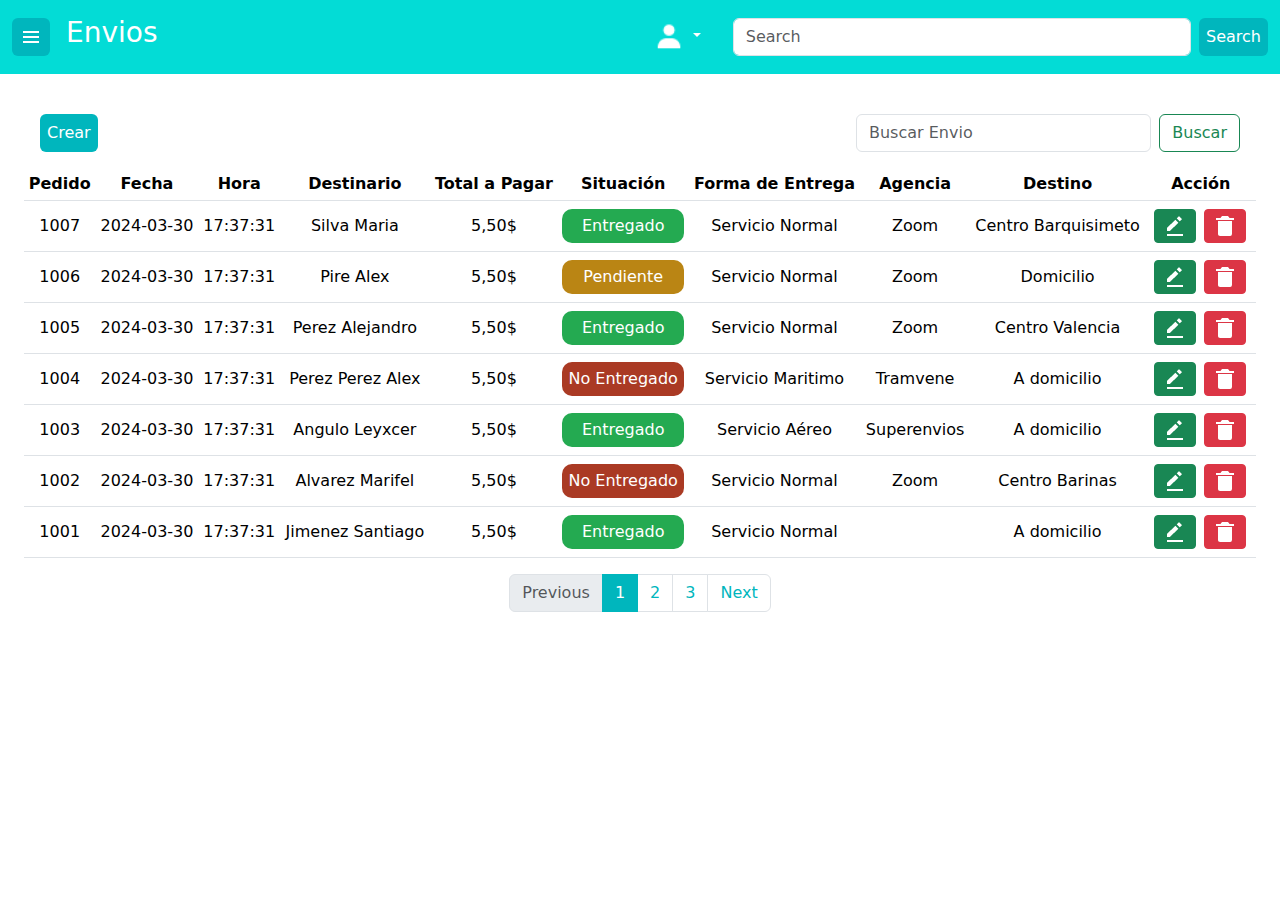
<file: Envios.html>
<!DOCTYPE html>
<html lang="en">

<head>
  <meta charset="UTF-8" />
  <meta http-equiv="X-UA-Compatible" content="IE=edge" />
  <meta name="viewport" content="width=device-width, initial-scale=1.0" />
  <link rel="stylesheet" href="bootstrap-5.3.3-dist/css/bootstrap.css" />
  <link rel="stylesheet" href="Assets/index.css">
  <link href='https://unpkg.com/boxicons@2.1.4/css/boxicons.min.css' rel='stylesheet'>
  <title>Document</title>
</head>

<body data-bs-spy="scroll">
  <div class="container-fluid">
    <div class="row">

      <div class="offcanvas offcanvas-start bg-rj-blue text-white" data-bs-scroll="true" tabindex="-1"
        id="offcanvasWithBothOptions" aria-labelledby="offcanvasWithBothOptionsLabel">
        <div class="offcanvas-header">
          <a href="#" class="nav-link d-flex align-items-center gap-2 active text-white fw-bolder">
            <img src="Assets/img/logo2.png" alt height="40" width="45" />
            <h5 class="offcanvas-title" id="offcanvasWithBothOptionsLabel">
              ROMEO Y JULIETA
            </h5>
          </a>
          <button type="button" class="btn-close" data-bs-dismiss="offcanvas" aria-label="Close"></button>
        </div>
        <div class="offcanvas-body">
          <ul class="nav flex-column">
            <li class="nav-item">
              <a class="nav-link p-2 d-flex align-items-center gap-2 active text-white fw-bolder rj-offcanva-link"
                href="index.html"><i><img src="Assets/icons/WHite icons/menu-regular-24.png" alt /></i>
                Dashboard</a>
            </li>
            <li class="nav-item">
              <a class="nav-link p-2 d-flex align-items-center gap-2 active text-white fw-bolder rj-offcanva-link"
                href="Inventario.html"><i><img src="Assets/icons/WHite icons/cart-alt-solid-24.png" alt /></i>
                Inventario</a>
            </li>
            <li class="nav-item">
              <a href="Usuarios.html"
                class="nav-link p-2 d-flex align-items-center gap-2 active text-white fw-bolder rj-offcanva-link"><i><img
                    src="Assets/icons/WHite icons/happy-regular-24.png" alt /></i>Usuarios</a>
            </li>
            <li class="nav-item">
              <a class="nav-link p-2 d-flex align-items-center gap-2 active text-white fw-bolder rj-offcanva-link"
                href="Proovedores.html"><i><img src="Assets/icons/WHite icons/dollar-circle-solid-24.png"
                    alt /></i>Provedores</a>
            </li>
            <li class="nav-item">
              <a class="nav-link p-2 d-flex align-items-center gap-2 active text-white fw-bolder rj-offcanva-link"
                href="Envios.html"><i><img src="Assets/icons/WHite icons/plane-solid-24.png" alt /></i>Envios</a>
            </li>
            <li class="nav-item">
              <a class="nav-link p-2 d-flex align-items-center gap-2 active text-white fw-bolder rj-offcanva-link"
                href="https://www.youtube.com/watch?v=dQw4w9WgXcQ">
                <i><img src="Assets/icons/WHite icons/laptop-regular-24.png" alt /></i>En proceso</a>
            </li>
          </ul>
        </div>
      </div>

      <main class="ms-sm-auto  p-0">
        <header class="navbar navbar-expand-lg p-0 bd-navbar bg-rj-blue sticky-top">
          <nav class="navbar container-xxl p-0 bd-gutter flex-wrap flex-lg-nowrap navbar-expand-lg">
            <div class="container-fluid">
              <button class="btn btn-rj-blue" type="button" data-bs-toggle="offcanvas"
                data-bs-target="#offcanvasWithBothOptions" aria-controls="offcanvasWithBothOptions">
                <img src="Assets/icons/WHite icons/menu-regular-24.png" alt />
              </button>

              <h3 class="p-3 text-white">Envios</h3>

              <div class="navbar-collapse flex justify-content-end row" id="navbarNav">
                <ul class="navbar-nav d-flex justify-content-end col-6">
                  <li class="nav-item dropdown">
                    <a class="nav-link dropdown-toggle text-white" href="#" role="button" data-bs-toggle="dropdown"
                      aria-expanded="false">
                      <i><img src="Assets/icons/WHite icons/user-solid-24.png" height="30" /></i>
                    </a>

                    </button>
                    <ul class="dropdown-menu">
                      <li><a class="dropdown-item" href="#">Perfil</a></li>
                      <li>
                        <a class="dropdown-item" href="#">Panel
                          administrativo</a>
                      </li>
                      <li>
                        <hr class="dropdown-divider" />
                      </li>
                      <li>
                        <a class="dropdown-item" href="#">Cerrar seccion</a>
                      </li>
                    </ul>
                  </li>
                </ul>
                <form class="d-flex col-6" role="search">
                  <input class="form-control me-2" type="search" placeholder="Search" aria-label="Search" />
                  <button class="btn-rj-blue" type="submit">
                    Search
                  </button>
                </form>
              </div>
            </div>
          </nav>
        </header>

        <div class="p-4">
          <nav class="navbar navbar-expand-lg d-flex justify-content-between p-3 row">
            <div class="col-4 col-md-4">
              <button type="button" class="btn btn-rj-blue" data-bs-toggle="modal" data-bs-target="#CrearModal">
                Crear
              </button>
            </div>

            <form class="d-flex col-8 col-md-4" role="search">
              <input class="form-control me-2" type="search" placeholder="Buscar Envio" aria-label="Search" />
              <button class="btn btn-outline-success" type="submit">
                Buscar
              </button>
            </form>
          </nav>

          <div class="table-responsive">
            <table class="table align-middle table-sm">
              <thead>
                <tr class="text-center">
                  <th scope="col">Pedido</th>
                  <th scope="col">Fecha</th>
                  <th scope="col">Hora</th>
                  <th scope="col">Destinario</th>
                  <th scope="col">Total a Pagar</th>
                  <th scope="col">Situación</th>
                  <th scope="col">Forma de Entrega</th>
                  <th scope="col">Agencia</th>
                  <th scope="col">Destino</th>
                  <th scope="col text-center">Acción</th>
                </tr>
              </thead>
              <tbody>

                <tr class="text-center">
                  <td>1007</td>
                  <td>2024-03-30

                  </td>
                  <td>17:37:31</td>
                  <td>Silva Maria</td>
                  <td>5,50$</td>
                  <td>
                    <div class="Entregado">Entregado</div>
                  </td>
                  <td class="text-center">Servicio Normal</td>
                  <td class="text-center">Zoom</td>
                  <td class="text-center">Centro Barquisimeto</td>
                  <td>
                    <div class="d-flex">
                      <button class="btn btn-success m-1 btn-sm" data-bs-toggle="modal" data-bs-target="#EditarModal">
                        <img src="Assets/icons/WHite icons/edit-alt-solid-24.png" alt="" />
                      </button>
                      <button class="btn btn-danger m-1 btn-sm" data-bs-toggle="modal" data-bs-target="#BorrarModal">
                        <img src="Assets/icons/WHite icons/trash-alt-solid-24.png" alt="" />
                      </button>
                    </div>
                  </td>
                </tr>
                <tr class="text-center">
                  <td>1006</td>
                  <td>2024-03-30

                  </td>
                  <td>17:37:31</td>
                  <td>Pire Alex</td>
                  <td>5,50$</td>
                  <td>
                    <div class="Entregado-pendiente">Pendiente</div>
                  </td>

                  <td class="text-center">Servicio Normal</td>
                  <td class="text-center">Zoom</td>
                  <td class="text-center">Domicilio</td>
                  <td>
                    <div class="d-flex">
                      <button class="btn btn-success m-1 btn-sm" data-bs-toggle="modal" data-bs-target="#EditarModal">
                        <img src="Assets/icons/WHite icons/edit-alt-solid-24.png" alt="" />
                      </button>
                      <button class="btn btn-danger m-1 btn-sm" data-bs-toggle="modal" data-bs-target="#BorrarModal">
                        <img src="Assets/icons/WHite icons/trash-alt-solid-24.png" alt="" />
                      </button>
                    </div>
                  </td>
                </tr>

                <tr class="text-center">
                  <td>1005</td>
                  <td>2024-03-30

                  </td>
                  <td>17:37:31</td>
                  <td>Perez Alejandro</td>
                  <td>5,50$</td>
                  <td>
                    <div class="Entregado">Entregado</div>
                  </td>

                  <td class="text-center">Servicio Normal</td>
                  <td class="text-center">Zoom</td>
                  <td class="text-center">Centro Valencia</td>
                  <td>
                    <div class="d-flex">
                      <button class="btn btn-success m-1 btn-sm" data-bs-toggle="modal" data-bs-target="#EditarModal">
                        <img src="Assets/icons/WHite icons/edit-alt-solid-24.png" alt="" />
                      </button>
                      <button class="btn btn-danger m-1 btn-sm" data-bs-toggle="modal" data-bs-target="#BorrarModal">
                        <img src="Assets/icons/WHite icons/trash-alt-solid-24.png" alt="" />
                      </button>
                    </div>
                  </td>
                </tr>
                <tr class="text-center">
                  <td>1004</td>
                  <td>2024-03-30

                  </td>
                  <td>17:37:31</td>
                  <td>Perez Perez Alex</td>
                  <td>5,50$</td>
                  <td>
                    <div class="no-Entregado">No Entregado</div>
                  </td>

                  <td class="text-center">Servicio Maritimo</td>
                  <td class="text-center">Tramvene</td>
                  <td class="text-center">A domicilio</td>
                  <td>
                    <div class="d-flex">
                      <button class="btn btn-success m-1 btn-sm" data-bs-toggle="modal" data-bs-target="#EditarModal">
                        <img src="Assets/icons/WHite icons/edit-alt-solid-24.png" alt="" />
                      </button>
                      <button class="btn btn-danger m-1 btn-sm" data-bs-toggle="modal" data-bs-target="#BorrarModal">
                        <img src="Assets/icons/WHite icons/trash-alt-solid-24.png" alt="" />
                      </button>
                    </div>
                  </td>
                </tr>
                <tr class="text-center">
                  <td>1003</td>
                  <td>2024-03-30

                  </td>
                  <td>17:37:31</td>
                  <td>Angulo Leyxcer</td>
                  <td>5,50$</td>
                  <td>
                    <div class="Entregado">Entregado</div>
                  </td>

                  <td class="text-center">Servicio Aéreo</td>
                  <td class="text-center">Superenvios</td>
                  <td class="text-center">A domicilio</td>
                  <td>
                    <div class="d-flex">
                      <button class="btn btn-success m-1 btn-sm" data-bs-toggle="modal" data-bs-target="#EditarModal">
                        <img src="Assets/icons/WHite icons/edit-alt-solid-24.png" alt="" />
                      </button>
                      <button class="btn btn-danger m-1 btn-sm" data-bs-toggle="modal" data-bs-target="#BorrarModal">
                        <img src="Assets/icons/WHite icons/trash-alt-solid-24.png" alt="" />
                      </button>
                    </div>
                  </td>
                </tr>
                <tr class="text-center">
                  <td>1002</td>
                  <td>2024-03-30

                  </td>
                  <td>17:37:31</td>
                  <td>Alvarez Marifel</td>
                  <td>5,50$</td>
                  <td>
                    <div class="no-Entregado">No Entregado</div>
                  </td>

                  <td class="text-center">Servicio Normal</td>
                  <td class="text-center">Zoom</td>
                  <td class="text-center">Centro Barinas</td>
                  <td>
                    <div class="d-flex">
                      <button class="btn btn-success m-1 btn-sm" data-bs-toggle="modal" data-bs-target="#EditarModal">
                        <img src="Assets/icons/WHite icons/edit-alt-solid-24.png" alt="" />
                      </button>
                      <button class="btn btn-danger m-1 btn-sm" data-bs-toggle="modal" data-bs-target="#BorrarModal">
                        <img src="Assets/icons/WHite icons/trash-alt-solid-24.png" alt="" />
                      </button>
                    </div>
                  </td>
                </tr>
                <tr class="text-center">
                  <td>1001</td>
                  <td>2024-03-30

                  </td>
                  <td>17:37:31</td>
                  <td>Jimenez Santiago</td>
                  <td>5,50$</td>
                  <td>
                    <div class="Entregado">Entregado</div>
                  </td>

                  <td class="text-center">Servicio Normal</td>
                  <td class="text-center"></td>
                  <td class="text-center">A domicilio</td>
                  <td>
                    <div class="d-flex">
                      <button class="btn btn-success m-1 btn-sm" data-bs-toggle="modal" data-bs-target="#EditarModal">
                        <img src="Assets/icons/WHite icons/edit-alt-solid-24.png" alt="" />
                      </button>
                      <button class="btn btn-danger m-1 btn-sm" data-bs-toggle="modal" data-bs-target="#BorrarModal">
                        <img src="Assets/icons/WHite icons/trash-alt-solid-24.png" alt="" />
                      </button>
                    </div>
                  </td>
                </tr>
              </tbody>
            </table>

            <!-- Modal Para Crear -->
            <div class="modal fade" id="CrearModal" data-bs-backdrop="static" data-bs-keyboard="false" tabindex="-1"
              aria-labelledby="staticBackdropLabel" aria-hidden="true">
              <div class="modal-dialog modal-dialog-centered">
                <div class="modal-content">
                  <div class="modal-header">
                    <h1 class="modal-title fs-5" id="staticBackdropLabel">
                      Crear Envio
                    </h1>
                  </div>
                  <div class="modal-body">
                    <form class="needs-validation" novalidate>
                      <div class="d-flex">
                        <div class="container d-flex flex-column">



                          <label for="">Destinatario</label>
                          <div class="input-group flex-nowrap m-2">
                            <input type="text" class="form-control" placeholder="Nombre del destinatario"
                              aria-label="Username" aria-describedby="addon-wrapping" />
                          </div>
                          <label for="">Total a Pagar</label>
                          <div class="input-group flex-nowrap m-2">
                            <input type="number" class="form-control" placeholder="$$$" aria-label="Username"
                              aria-describedby="addon-wrapping" min="0" />
                          </div>
                          <label for="">Destino</label>
                          <div class="input-group flex-nowrap m-2">
                            <input type="text" class="form-control" placeholder="Ciudad/Estado" aria-label="Username"
                              aria-describedby="addon-wrapping" />
                          </div>

                          <label for="">Situación</label>
                          <div class="input-group m-2">
                            <select class="form-select" id="inputGroupSelect02">
                              <option selected>Pendiente</option>
                              <option value="1">Emitido</option>

                              <option value="2">No Emitido</option>
                            </select>
                          </div>
                        </div>

                        <div class="container d-flex flex-column justify-content-center">

                          <label for="">Fecha</label>
                          <div class="input-group flex-nowrap m-2">
                            <input type="date" class="form-control">

                          </div>

                          <label for="">Hora</label>
                          <div class="input-group flex-nowrap m-2">
                            <input type="time" class="form-control">

                          </div>

                          <label for="">Forma de entrega</label>
                          <div class="input-group m-2">
                            <select class="form-select" id="inputGroupSelect02">
                              <option selected>Servicio Normal</option>

                              <option value="1">Servicio Maritimo</option>
                              <option value="2">Servicio Aereo</option>
                            </select>
                          </div>

                          <label for="">Agencia</label>
                          <div class="input-group">
                            <select class="form-select" id="inputGroupSelect02">
                              <option selected>Zoom</option>

                              <option value="1">Tramvene</option>
                              <option value="2">Superenvios</option>
                              <option value="3">Maesk</option>
                              <option value="4">Añadir nueva agencia</option>
                            </select>
                          </div>
                        </div>
                      </div>

                      <div class="modal-footer">
                        <button type="button" class="btn btn-secondary" data-bs-dismiss="modal">
                          Cerrar
                        </button>
                        <button type="submit" class="btn btn-rj-blue">
                          Registrar
                        </button>
                      </div>
                    </form>
                  </div>
                </div>
              </div>
            </div>
            <!-- Modal de Editar -->
            <div class="modal fade" id="EditarModal" data-bs-backdrop="static" data-bs-keyboard="false" tabindex="-1"
              aria-labelledby="staticBackdropLabel" aria-hidden="true">
              <div class="modal-dialog modal-dialog-centered">
                <div class="modal-content">
                  <div class="modal-header">
                    <h1 class="modal-title fs-5" id="staticBackdropLabel">
                      Editar Envio
                    </h1>
                  </div>
                  <div class="modal-body">
                    <div class="d-flex">
                      <div class="container d-flex flex-column">



                        <label for="">Destinatario</label>
                        <div class="input-group flex-nowrap m-2">
                          <input type="text" class="form-control" placeholder="Nombre del destinatario"
                            aria-label="Username" aria-describedby="addon-wrapping" />
                        </div>
                        <label for="">Total a Pagar</label>
                        <div class="input-group flex-nowrap m-2">
                          <input type="number" class="form-control" placeholder="$$$" aria-label="Username"
                            aria-describedby="addon-wrapping" min="0" />
                        </div>
                        <label for="">Destino</label>
                        <div class="input-group flex-nowrap m-2">
                          <input type="text" class="form-control" placeholder="Ciudad/Estado" aria-label="Username"
                            aria-describedby="addon-wrapping" />
                        </div>

                        <label for="">Situación</label>
                        <div class="input-group m-2">
                          <select class="form-select" id="inputGroupSelect02">
                            <option selected>Pendiente</option>
                            <option value="1">Emitido</option>

                            <option value="2">No Emitido</option>
                          </select>
                        </div>
                      </div>

                      <div class="container d-flex flex-column justify-content-center">

                        <label for="">Fecha</label>
                        <div class="input-group flex-nowrap m-2">
                          <input type="date" class="form-control">

                        </div>

                        <label for="">Hora</label>
                        <div class="input-group flex-nowrap m-2">
                          <input type="time" class="form-control">

                        </div>

                        <label for="">Forma de entrega</label>
                        <div class="input-group m-2">
                          <select class="form-select" id="inputGroupSelect02">
                            <option selected>Servicio Normal</option>

                            <option value="1">Servicio Maritimo</option>
                            <option value="2">Servicio Aereo</option>
                          </select>
                        </div>

                        <label for="">Agencia</label>
                        <div class="input-group">
                          <select class="form-select" id="inputGroupSelect02">
                            <option selected>Zoom</option>

                            <option value="1">Tramvene</option>
                            <option value="2">Superenvios</option>
                            <option value="3">Maesk</option>
                            <option value="4">Añadir nueva agencia</option>
                          </select>
                        </div>


                      </div>
                    </div>
                    <div class="modal-footer">
                      <button type="button" class="btn btn-secondary" data-bs-dismiss="modal">
                        Cerrar
                      </button>
                      <button type="button" class="btn btn-rj-blue">
                        Guardar Cambios
                      </button>
                    </div>
                  </div>
                </div>
              </div>
            </div>
            <!-- Modal de borrar -->
            <div class="modal fade" id="BorrarModal" data-bs-backdrop="static" data-bs-keyboard="false" tabindex="-1"
              aria-labelledby="staticBackdropLabel" aria-hidden="true">
              <div class="modal-dialog modal-dialog-centered">
                <div class="modal-content">
                  <div class="modal-header">
                    <h1 class="modal-title fs-5" id="staticBackdropLabel">
                      Borrar Envio
                    </h1>
                  </div>
                  <div class="modal-body text-center">
                    <h3>¿Estas seguro que quieres eliminar este Envio?</h3>
                    <h5>(No podras recuperalo luego)</h5>
                  </div>
                  <div class="modal-footer d-flex justify-content-between">
                    <button type="button" class="btn btn-secondary" data-bs-dismiss="modal">
                      Cerrar
                    </button>
                    <button type="button" class="btn btn-danger">
                      Eliminar
                    </button>
                  </div>
                </div>
              </div>
            </div>

          </div>
          <nav class="d-flex justify-content-center" aria-label="...">
            <ul class="pagination">
              <li class="page-item disabled">
                <a class="page-link">Previous</a>
              </li>
              <li class="page-item active">
                <a class="page-link" href="#">1</a>
              </li>
              <li class="page-item" aria-current="page">
                <a class="page-link" href="#">2</a>
              </li>
              <li class="page-item"><a class="page-link" href="#">3</a></li>
              <li class="page-item">
                <a class="page-link" href="#">Next</a>
              </li>
            </ul>
          </nav>
        </div>
      </main>
    </div>
  </div>

  <script src="bootstrap-5.3.3-dist/js/bootstrap.bundle.min.js"></script>
</body>

</html>
</file>
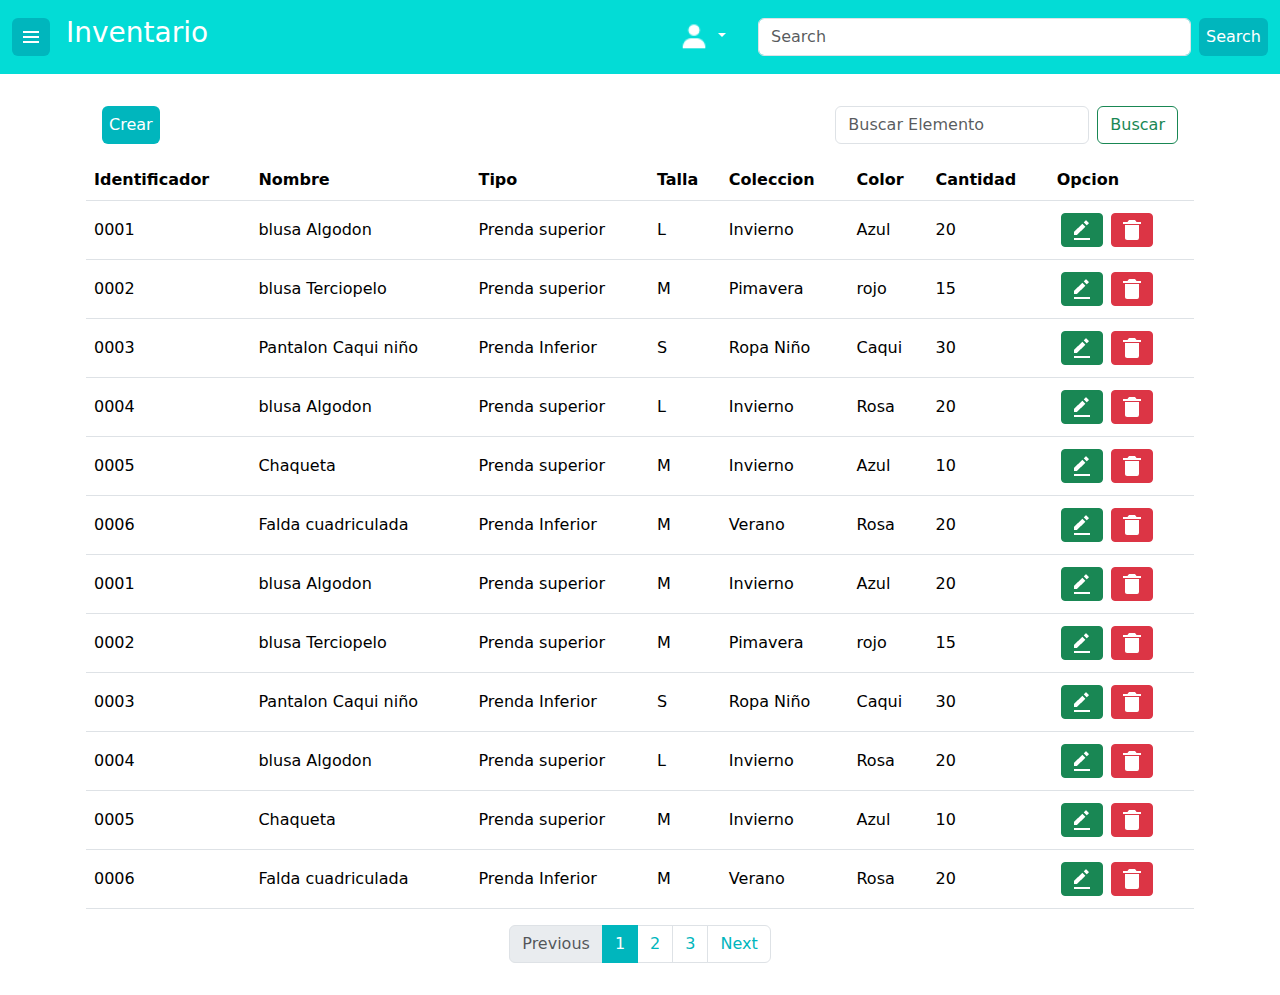
<file: Inventario.html>
<!DOCTYPE html>
<html lang="en">

<head>
  <meta charset="UTF-8" />
  <meta http-equiv="X-UA-Compatible" content="IE=edge" />
  <meta name="viewport" content="width=device-width, initial-scale=1.0" />
  <link rel="stylesheet" href="bootstrap-5.3.3-dist/css/bootstrap.css" />
  <link rel="stylesheet" href="Assets/index.css">
  <link href='https://unpkg.com/boxicons@2.1.4/css/boxicons.min.css' rel='stylesheet'>
  <title>Document</title>
</head>

<body data-bs-spy="scroll">
  <div class="container-fluid">
    <div class="row">

      <div class="offcanvas offcanvas-start bg-rj-blue text-white" data-bs-scroll="true" tabindex="-1"
        id="offcanvasWithBothOptions" aria-labelledby="offcanvasWithBothOptionsLabel">
        <div class="offcanvas-header">
          <a href="#" class="nav-link d-flex align-items-center gap-2 active text-white fw-bolder">
            <img src="Assets/img/logo2.png" alt="" height="40" width="45" />
            <h5 class="offcanvas-title" id="offcanvasWithBothOptionsLabel">
              ROMEO Y JULIETA
            </h5>
          </a>
          <button type="button" class="btn-close" data-bs-dismiss="offcanvas" aria-label="Close"></button>
        </div>
        <div class="offcanvas-body">
          <ul class="nav flex-column">
            <li class="nav-item">
              <a class="nav-link p-2 d-flex align-items-center gap-2 active text-white fw-bolder rj-offcanva-link"
                href="index.html"><i><img src="Assets/icons/WHite icons/menu-regular-24.png" alt="" /></i>
                Dashboard</a>
            </li>
            <li class="nav-item">
              <a class=" rj-link-active nav-link p-2 d-flex align-items-center gap-2 active text-white fw-bolder rj-offcanva-link"
                href="Inventario.html"><i><img src="Assets/icons/WHite icons/cart-alt-solid-24.png" alt="" /></i>
                Inventario</a>
            </li>
            <li class="nav-item">
              <a class="nav-link p-2 d-flex align-items-center gap-2 active text-white fw-bolder rj-offcanva-link"
                href="Usuarios.html"><i><img src="Assets/icons/WHite icons/happy-regular-24.png"
                    alt="" /></i>Usuarios</a>
            </li>
            <li class="nav-item">
              <a class="nav-link p-2 d-flex align-items-center gap-2 active text-white fw-bolder rj-offcanva-link"
                href="Proovedores.html"><i><img src="Assets/icons/WHite icons/dollar-circle-solid-24.png"
                    alt="" /></i>Provedores</a>
            </li>
            <li class="nav-item">
              <a class="nav-link p-2 d-flex align-items-center gap-2 active text-white fw-bolder rj-offcanva-link"
                href="Envios.html"><i><img src="Assets/icons/WHite icons/plane-solid-24.png" alt="" /></i>Envios</a>
            </li>
            <li class="nav-item">
              <a class="nav-link p-2 d-flex align-items-center gap-2 active text-white fw-bolder rj-offcanva-link"
                href="https://www.youtube.com/watch?v=dQw4w9WgXcQ">
                <i><img src="Assets/icons/WHite icons/laptop-regular-24.png" alt="" /></i>En proceso</a>
            </li>
          </ul>
        </div>
      </div>

      <main class="ms-sm-auto p-0">
        <header class="navbar navbar-expand-lg p-0 bd-navbar bg-rj-blue sticky-top">
          <nav class="navbar container-xxl p-0 bd-gutter flex-wrap flex-lg-nowrap navbar-expand-lg">
            <div class="container-fluid">
              <button class="btn btn-rj-blue" type="button" data-bs-toggle="offcanvas"
                data-bs-target="#offcanvasWithBothOptions" aria-controls="offcanvasWithBothOptions">
                <img src="Assets/icons/WHite icons/menu-regular-24.png" alt="" />
              </button>

              <h3 class="p-3 text-white">Inventario</h3>

              <div class="navbar-collapse flex justify-content-end row" id="navbarNav">
                <ul class="navbar-nav d-flex justify-content-end col-6">
                  <li class="nav-item dropdown">
                    <a class="nav-link dropdown-toggle text-white" href="#" role="button" data-bs-toggle="dropdown"
                      aria-expanded="false">
                      <i><img src="Assets/icons/WHite icons/user-solid-24.png" height="30" /></i>
                    </a>


                    </button>
                    <ul class="dropdown-menu">
                      <li><a class="dropdown-item" href="#">Perfil</a></li>
                      <li>
                        <a class="dropdown-item" href="#">Panel administrativo</a>
                      </li>
                      <li>
                        <hr class="dropdown-divider" />
                      </li>
                      <li>
                        <a class="dropdown-item" href="#">Cerrar seccion</a>
                      </li>
                    </ul>
                  </li>
                </ul>
                <form class="d-flex col-6" role="search">
                  <input class="form-control me-2" type="search" placeholder="Search" aria-label="Search" />
                  <button class="btn-rj-blue" type="submit">
                    Search
                  </button>
                </form>
              </div>
            </div>
          </nav>
        </header>

        <div class="container p-3">
          <nav class="navbar navbar-expand-lg d-flex justify-content-between p-3 row">
            <div class="col-4 col-md-4">
              <button type="button" class="btn btn-rj-blue" data-bs-toggle="modal" data-bs-target="#CrearModal">
                Crear
              </button>
            </div>

            <form class="d-flex col-8 col-md-4" role="search">
              <input class="form-control me-2" type="search" placeholder="Buscar Elemento" aria-label="Search" />
              <button class="btn btn-outline-success" type="submit">
                Buscar
              </button>
            </form>
          </nav>

          <div class="table-responsive">
            <table class="table align-middle">
              <thead>
                <tr>
                  <th scope="col">Identificador</th>
                  <th scope="col">Nombre</th>
                  <th scope="col">Tipo</th>
                  <th scope="col">Talla</th>
                  <th scope="col">Coleccion</th>
                  <th scope="col">Color</th>
                  <th scope="col">Cantidad</th>
                  <th scope="col">Opcion</th>
                </tr>
              </thead>
              <tbody>
                <tr>
                  <td>0001</td>
                  <td>blusa Algodon</td>
                  <td>Prenda superior</td>
                  <td>

                    L
                  </td>
                  <td>Invierno</td>
                  <td>Azul</td>
                  <td>20</td>
                  <td class="d-flex">
                    <button class="btn btn-success m-1 btn-sm" data-bs-toggle="modal" data-bs-target="#EditarModal">
                      <img src="Assets/icons/WHite icons/edit-alt-solid-24.png" alt="" />
                    </button>
                    <button class="btn btn-danger m-1 btn-sm" data-bs-toggle="modal" data-bs-target="#BorrarModal">
                      <img src="Assets/icons/WHite icons/trash-alt-solid-24.png" alt="" />
                    </button>
                  </td>
                </tr>
                <tr>
                  <td>0002</td>
                  <td>blusa Terciopelo</td>
                  <td>Prenda superior</td>
                  <td>
                    M
                  </td>



                  </td>
                  <td>Pimavera</td>
                  <td>rojo</td>
                  <td>15</td>
                  <td class="d-flex">
                    <button class="btn btn-success m-1 btn-sm" data-bs-toggle="modal" data-bs-target="#EditarModal">
                      <img src="Assets/icons/WHite icons/edit-alt-solid-24.png" alt="" />
                    </button>
                    <button class="btn btn-danger m-1 btn-sm" data-bs-toggle="modal" data-bs-target="#BorrarModal">
                      <img src="Assets/icons/WHite icons/trash-alt-solid-24.png" alt="" />
                    </button>
                  </td>
                </tr>
                <tr>
                  <td>0003</td>
                  <td>Pantalon Caqui niño</td>
                  <td>Prenda Inferior</td>
                  <td>S</td>
                  <td>Ropa Niño</td>
                  <td>Caqui</td>
                  <td>30</td>
                  <td class="d-flex">
                    <button class="btn btn-success m-1 btn-sm" data-bs-toggle="modal" data-bs-target="#EditarModal">
                      <img src="Assets/icons/WHite icons/edit-alt-solid-24.png" alt="" />
                    </button>
                    <button class="btn btn-danger m-1 btn-sm" data-bs-toggle="modal" data-bs-target="#BorrarModal">
                      <img src="Assets/icons/WHite icons/trash-alt-solid-24.png" alt="" />
                    </button>
                  </td>
                </tr>
                <tr>
                  <td>0004</td>
                  <td>blusa Algodon</td>
                  <td>Prenda superior</td>
                  <td>L</td>
                  <td>Invierno</td>
                  <td>Rosa</td>
                  <td>20</td>
                  <td class="d-flex">
                    <button class="btn btn-success m-1 btn-sm" data-bs-toggle="modal" data-bs-target="#EditarModal">
                      <img src="Assets/icons/WHite icons/edit-alt-solid-24.png" alt="" />
                    </button>
                    <button class="btn btn-danger m-1 btn-sm" data-bs-toggle="modal" data-bs-target="#BorrarModal">
                      <img src="Assets/icons/WHite icons/trash-alt-solid-24.png" alt="" />
                    </button>
                  </td>
                </tr>
                <tr>
                  <td>0005</td>
                  <td>Chaqueta</td>
                  <td>Prenda superior</td>
                  <td>M</td>
                  <td>Invierno</td>
                  <td>Azul</td>
                  <td>10</td>
                  <td class="d-flex">
                    <button class="btn btn-success m-1 btn-sm" data-bs-toggle="modal" data-bs-target="#EditarModal">
                      <img src="Assets/icons/WHite icons/edit-alt-solid-24.png" alt="" />
                    </button>
                    <button class="btn btn-danger m-1 btn-sm" data-bs-toggle="modal" data-bs-target="#BorrarModal">
                      <img src="Assets/icons/WHite icons/trash-alt-solid-24.png" alt="" />
                    </button>
                  </td>
                </tr>
                <tr>
                  <td>0006</td>
                  <td>Falda cuadriculada</td>
                  <td>Prenda Inferior</td>
                  <td>M</td>
                  <td>Verano</td>
                  <td>Rosa</td>
                  <td>20</td>
                  <td class="d-flex">
                    <button class="btn btn-success m-1 btn-sm" data-bs-toggle="modal" data-bs-target="#EditarModal">
                      <img src="Assets/icons/WHite icons/edit-alt-solid-24.png" alt="" />
                    </button>
                    <button class="btn btn-danger m-1 btn-sm" data-bs-toggle="modal" data-bs-target="#BorrarModal">
                      <img src="Assets/icons/WHite icons/trash-alt-solid-24.png" alt="" />
                    </button>
                  </td>
                </tr>
                <tr>
                  <td>0001</td>
                  <td>blusa Algodon</td>
                  <td>Prenda superior</td>
                  <td>M</td>
                  <td>Invierno</td>
                  <td>Azul</td>
                  <td>20</td>
                  <td class="d-flex">
                    <button class="btn btn-success m-1 btn-sm" data-bs-toggle="modal" data-bs-target="#EditarModal">
                      <img src="Assets/icons/WHite icons/edit-alt-solid-24.png" alt="" />
                    </button>
                    <button class="btn btn-danger m-1 btn-sm" data-bs-toggle="modal" data-bs-target="#BorrarModal">
                      <img src="Assets/icons/WHite icons/trash-alt-solid-24.png" alt="" />
                    </button>
                  </td>
                </tr>
                <tr>
                  <td>0002</td>
                  <td>blusa Terciopelo</td>
                  <td>Prenda superior</td>
                  <td>M</td>
                  <td>Pimavera</td>
                  <td>rojo</td>
                  <td>15</td>
                  <td class="d-flex">
                    <button class="btn btn-success m-1 btn-sm" data-bs-toggle="modal" data-bs-target="#EditarModal">
                      <img src="Assets/icons/WHite icons/edit-alt-solid-24.png" alt="" />
                    </button>
                    <button class="btn btn-danger m-1 btn-sm" data-bs-toggle="modal" data-bs-target="#BorrarModal">
                      <img src="Assets/icons/WHite icons/trash-alt-solid-24.png" alt="" />
                    </button>
                  </td>
                </tr>
                <tr>
                  <td>0003</td>
                  <td>Pantalon Caqui niño</td>
                  <td>Prenda Inferior</td>
                  <td>S</td>
                  <td>Ropa Niño</td>
                  <td>Caqui</td>
                  <td>30</td>
                  <td class="d-flex">
                    <button class="btn btn-success m-1 btn-sm" data-bs-toggle="modal" data-bs-target="#EditarModal">
                      <img src="Assets/icons/WHite icons/edit-alt-solid-24.png" alt="" />
                    </button>
                    <button class="btn btn-danger m-1 btn-sm" data-bs-toggle="modal" data-bs-target="#BorrarModal">
                      <img src="Assets/icons/WHite icons/trash-alt-solid-24.png" alt="" />
                    </button>
                  </td>
                </tr>
                <tr>
                  <td>0004</td>
                  <td>blusa Algodon</td>
                  <td>Prenda superior</td>
                  <td>L</td>
                  <td>Invierno</td>
                  <td>Rosa</td>
                  <td>20</td>
                  <td class="d-flex">
                    <button class="btn btn-success m-1 btn-sm" data-bs-toggle="modal" data-bs-target="#EditarModal">
                      <img src="Assets/icons/WHite icons/edit-alt-solid-24.png" alt="" />
                    </button>
                    <button class="btn btn-danger m-1 btn-sm" data-bs-toggle="modal" data-bs-target="#BorrarModal">
                      <img src="Assets/icons/WHite icons/trash-alt-solid-24.png" alt="" />
                    </button>
                  </td>
                </tr>
                <tr>
                  <td>0005</td>
                  <td>Chaqueta</td>
                  <td>Prenda superior</td>
                  <td>M</td>
                  <td>Invierno</td>
                  <td>Azul</td>
                  <td>10</td>
                  <td class="d-flex">
                    <button class="btn btn-success m-1 btn-sm" data-bs-toggle="modal" data-bs-target="#EditarModal">
                      <img src="Assets/icons/WHite icons/edit-alt-solid-24.png" alt="" />
                    </button>
                    <button class="btn btn-danger m-1 btn-sm" data-bs-toggle="modal" data-bs-target="#BorrarModal">
                      <img src="Assets/icons/WHite icons/trash-alt-solid-24.png" alt="" />
                    </button>
                  </td>
                </tr>
                <tr>
                  <td>0006</td>
                  <td>Falda cuadriculada</td>
                  <td>Prenda Inferior</td>
                  <td>M</td>
                  <td>Verano</td>
                  <td>Rosa</td>
                  <td>20</td>
                  <td class="d-flex">
                    <button class="btn btn-success m-1 btn-sm" data-bs-toggle="modal" data-bs-target="#EditarModal">
                      <img src="Assets/icons/WHite icons/edit-alt-solid-24.png" alt="" />
                    </button>
                    <button class="btn btn-danger m-1 btn-sm" data-bs-toggle="modal" data-bs-target="#BorrarModal">
                      <img src="Assets/icons/WHite icons/trash-alt-solid-24.png" alt="" />
                    </button>
                  </td>
                </tr>
              </tbody>
            </table>

            <!-- Modal Para Crear -->
            <div class="modal fade" id="CrearModal" data-bs-backdrop="static" data-bs-keyboard="false" tabindex="-1"
              aria-labelledby="staticBackdropLabel" aria-hidden="true">
              <div class="modal-dialog modal-dialog-centered">
                <div class="modal-content">
                  <div class="modal-header">
                    <h1 class="modal-title fs-5" id="staticBackdropLabel">
                      Crear Elemento
                    </h1>
                  </div>
                  <div class="modal-body">
                    <form class="needs-validation" novalidate>
                      <div class="d-flex">
                        <div class="container d-flex flex-column">

                          <label for="validationCustom01">Nombre de prenda</label>
                          <div class="form-label input-group flex-nowrap m-2">
                            <input type="text" class="form-control" id="validationCustom01"
                              placeholder="Camisa, Pantalon, etc..." aria-label="Username"
                              aria-describedby="addon-wrapping" />
                            <div class="valid-feedback"></div>
                          </div>
                          <label for="">Coleccion</label>
                          <div class="input-group flex-nowrap m-2">
                            <input type="text" class="form-control" placeholder="Primavera, verano..."
                              aria-label="Username" aria-describedby="addon-wrapping" />
                          </div>
                          <label for="">Cantidad </label>
                          <div class="input-group flex-nowrap m-2">
                            <input type="text" class="form-control" placeholder="Cantidad de prendas"
                              aria-label="Username" aria-describedby="addon-wrapping" />
                          </div>
                        </div>

                        <div class="container d-flex flex-column justify-content-center">
                          <div class="input-group mb-3">
                            <select class="form-select" id="inputGroupSelect02">
                              <option selected>Talla</option>
                              <option value="1">L</option>
                              <option value="2">M</option>
                              <option value="3">S</option>
                            </select>
                          </div>

                          <div class="input-group mb-3">
                            <select class="form-select" id="inputGroupSelect02">
                              <option selected>Color</option>
                              <option value="1">Rojo</option>
                              <option value="2">Amarillo</option>
                              <option value="3">Azul</option>
                              <option value="3">Negro</option>
                              <option value="3">Crear nuevo color</option>
                            </select>
                          </div>
                        </div>
                      </div>

                      <div class="modal-footer">
                        <button type="button" class="btn btn-secondary" data-bs-dismiss="modal">
                          Cerrar
                        </button>
                        <button type="submit" class="btn btn-rj-blue">
                          Registrar
                        </button>
                      </div>
                    </form>
                  </div>
                </div>
              </div>
            </div>
            <!-- Modal de Editar -->
            <div class="modal fade" id="EditarModal" data-bs-backdrop="static" data-bs-keyboard="false" tabindex="-1"
              aria-labelledby="staticBackdropLabel" aria-hidden="true">
              <div class="modal-dialog modal-dialog-centered">
                <div class="modal-content">
                  <div class="modal-header">
                    <h1 class="modal-title fs-5" id="staticBackdropLabel">
                      Editar Elemento
                    </h1>
                  </div>
                  <div class="modal-body">
                    <div class="d-flex">
                      <div class="container d-flex flex-column">
                        <label for="">Nombre de prenda</label>
                        <div class="input-group flex-nowrap m-2">
                          <input type="text" class="form-control" placeholder="Camisa, Pantalon, etc..."
                            aria-label="Username" aria-describedby="addon-wrapping" />
                        </div>
                        <label for="">Coleccion</label>
                        <div class="input-group flex-nowrap m-2">
                          <input type="text" class="form-control" placeholder="Primavera, verano..."
                            aria-label="Username" aria-describedby="addon-wrapping" />
                        </div>
                        <label for="">Cantidad </label>
                        <div class="input-group flex-nowrap m-2">
                          <input type="text" class="form-control" placeholder="Cantidad de prendas"
                            aria-label="Username" aria-describedby="addon-wrapping" />
                        </div>
                      </div>

                      <div class="container d-flex flex-column justify-content-center">
                        <div class="input-group mb-3">
                          <select class="form-select" id="inputGroupSelect02">
                            <option selected>Talla</option>
                            <option value="1">L</option>
                            <option value="2">M</option>
                            <option value="3">S</option>
                          </select>
                        </div>

                        <div class="input-group mb-3">
                          <select class="form-select" id="inputGroupSelect02">
                            <option selected>Color</option>
                            <option value="1">Rojo</option>
                            <option value="2">Amarillo</option>
                            <option value="3">Azul</option>
                            <option value="3">Negro</option>
                            <option value="3">Crear nuevo color</option>
                          </select>
                        </div>
                      </div>
                    </div>
                    <div class="modal-footer">
                      <button type="button" class="btn btn-secondary" data-bs-dismiss="modal">
                        Cerrar
                      </button>
                      <button type="button" class="btn btn-rj-blue">
                        Guardar Cambios
                      </button>
                    </div>
                  </div>
                </div>
              </div>
            </div>
            <!-- Modal de borrar -->
            <div class="modal fade" id="BorrarModal" data-bs-backdrop="static" data-bs-keyboard="false" tabindex="-1"
              aria-labelledby="staticBackdropLabel" aria-hidden="true">
              <div class="modal-dialog modal-dialog-centered">
                <div class="modal-content">
                  <div class="modal-header">
                    <h1 class="modal-title fs-5" id="staticBackdropLabel">
                      Borrar Elemento
                    </h1>
                  </div>
                  <div class="modal-body text-center">
                    <h3>¿Estas seguro que quieres eliminar este Elemento?</h3>
                    <h5>(No podras recuperalo luego)</h5>
                  </div>
                  <div class="modal-footer d-flex justify-content-between">
                    <button type="button" class="btn btn-secondary" data-bs-dismiss="modal">
                      Cerrar
                    </button>
                    <button type="button" class="btn btn-danger">
                      Eliminar
                    </button>
                  </div>
                </div>
              </div>
            </div>


          </div>
          <nav class="d-flex justify-content-center" aria-label="...">
            <ul class="pagination">
              <li class="page-item disabled">
                <a class="page-link">Previous</a>
              </li>
              <li class="page-item active">
                <a class="page-link" href="#">1</a>
              </li>
              <li class="page-item" aria-current="page">
                <a class="page-link" href="#">2</a>
              </li>
              <li class="page-item"><a class="page-link" href="#">3</a></li>
              <li class="page-item">
                <a class="page-link" href="#">Next</a>
              </li>
            </ul>
          </nav>
        </div>
      </main>
    </div>
  </div>

  <script src="bootstrap-5.3.3-dist/js/bootstrap.bundle.min.js"></script>
</body>

</html>
</file>
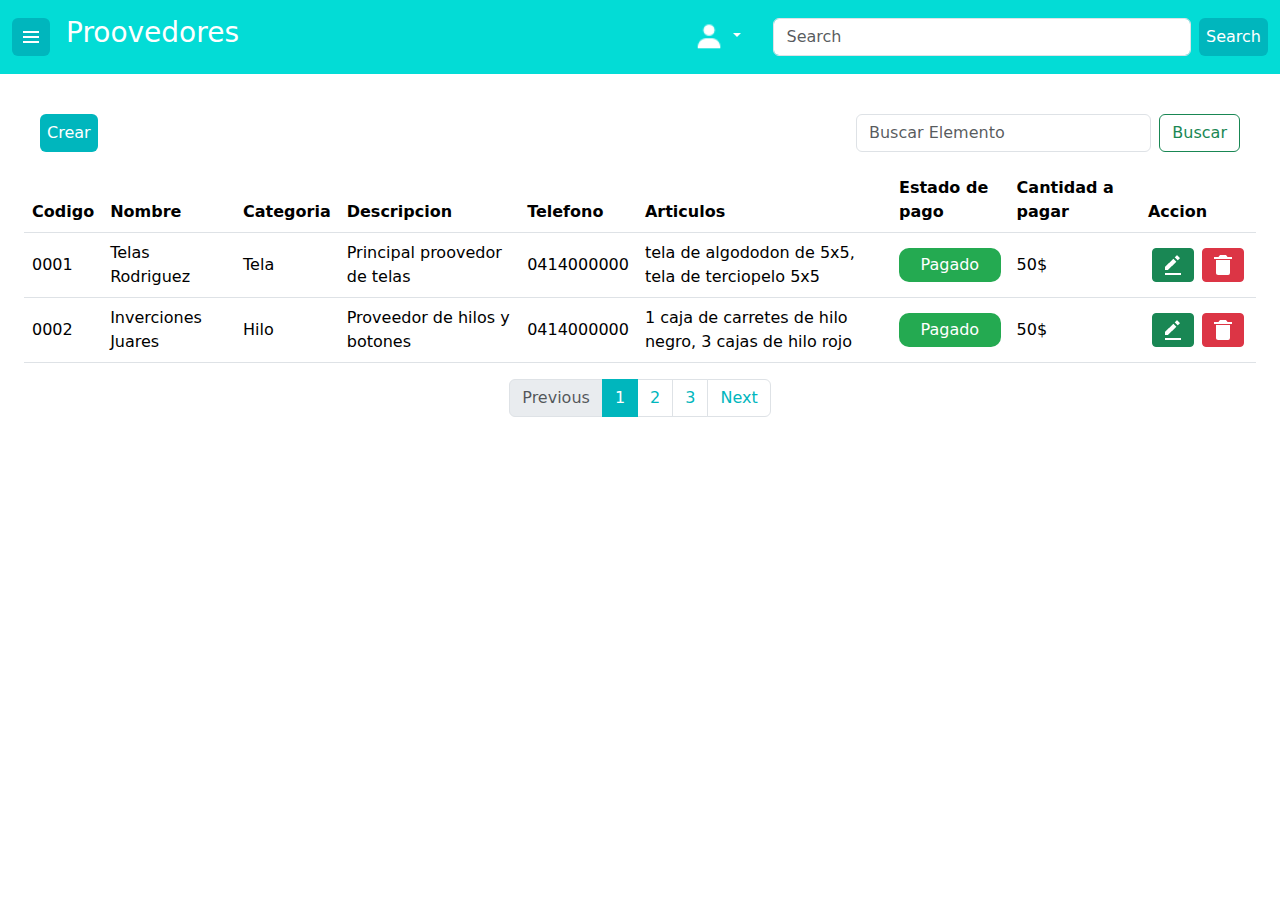
<file: Proovedores.html>
<!DOCTYPE html>
<html lang="en">

<head>
  <meta charset="UTF-8" />
  <meta http-equiv="X-UA-Compatible" content="IE=edge" />
  <meta name="viewport" content="width=device-width, initial-scale=1.0" />
  <link rel="stylesheet" href="bootstrap-5.3.3-dist/css/bootstrap.css" />
  <link rel="stylesheet" href="Assets/index.css">
  <link href='https://unpkg.com/boxicons@2.1.4/css/boxicons.min.css' rel='stylesheet'>
  <title>Document</title>
</head>

<body data-bs-spy="scroll">
  <div class="container-fluid">
    <div class="row">

      <div class="offcanvas offcanvas-start bg-rj-blue text-white" data-bs-scroll="true" tabindex="-1"
        id="offcanvasWithBothOptions" aria-labelledby="offcanvasWithBothOptionsLabel">
        <div class="offcanvas-header">
          <a href="#" class="nav-link d-flex align-items-center gap-2 active text-white fw-bolder">
            <img src="Assets/img/logo2.png" alt="" height="40" width="45" />
            <h5 class="offcanvas-title" id="offcanvasWithBothOptionsLabel">
              ROMEO Y JULIETA
            </h5>
          </a>
          <button type="button" class="btn-close" data-bs-dismiss="offcanvas" aria-label="Close"></button>
        </div>
        <div class="offcanvas-body">
          <ul class="nav flex-column">
            <li class="nav-item">
              <a class="nav-link p-2 d-flex align-items-center gap-2 active text-white fw-bolder rj-offcanva-link"
                href="index.html"><i><img src="Assets/icons/WHite icons/menu-regular-24.png" alt="" /></i>
                Dashboard</a>
            </li>
            <li class="nav-item">
              <a class="nav-link p-2 d-flex align-items-center gap-2 active text-white fw-bolder rj-offcanva-link"
                href="Inventario.html"><i><img src="Assets/icons/WHite icons/cart-alt-solid-24.png" alt="" /></i>
                Inventario</a>
            </li>
            <li class="nav-item">
              <a class="nav-link p-2 d-flex align-items-center gap-2 active text-white fw-bolder rj-offcanva-link"
                href="Usuarios.html"><i><img src="Assets/icons/WHite icons/happy-regular-24.png"
                    alt="" /></i>Usuarios</a>
            </li>
            <li class="nav-item">
              <a class="rj-link-active nav-link p-2 d-flex align-items-center gap-2 active text-white fw-bolder rj-offcanva-link"
                href="Proovedores.html"><i><img src="Assets/icons/WHite icons/dollar-circle-solid-24.png"
                    alt="" /></i>Provedores</a>
            </li>
            <li class="nav-item">
              <a class="nav-link p-2 d-flex align-items-center gap-2 active text-white fw-bolder rj-offcanva-link"
                href="Envios.html"><i><img src="Assets/icons/WHite icons/plane-solid-24.png" alt="" /></i>Envios</a>
            </li>
            <li class="nav-item">
              <a class="nav-link p-2 d-flex align-items-center gap-2 active text-white fw-bolder rj-offcanva-link"
                href="https://www.youtube.com/watch?v=dQw4w9WgXcQ">
                <i><img src="Assets/icons/WHite icons/laptop-regular-24.png" alt="" /></i>En proceso</a>
            </li>
          </ul>
        </div>
      </div>

      <main class="ms-sm-auto p-0">
        <header class="navbar navbar-expand-lg p-0 bd-navbar bg-rj-blue sticky-top">
          <nav class="navbar container-xxl p-0 bd-gutter flex-wrap flex-lg-nowrap navbar-expand-lg">
            <div class="container-fluid">
              <button class="btn btn-rj-blue" type="button" data-bs-toggle="offcanvas"
                data-bs-target="#offcanvasWithBothOptions" aria-controls="offcanvasWithBothOptions">
                <img src="Assets/icons/WHite icons/menu-regular-24.png" alt="" />
              </button>

              <h3 class="p-3 text-white">Proovedores</h3>

              <div class="navbar-collapse flex justify-content-end row" id="navbarNav">
                <ul class="navbar-nav d-flex justify-content-end col-6">
                  <li class="nav-item dropdown">
                    <a class="nav-link dropdown-toggle text-white" href="#" role="button" data-bs-toggle="dropdown"
                      aria-expanded="false">
                      <i><img src="Assets/icons/WHite icons/user-solid-24.png" height="30" /></i>
                    </a>


                    </button>
                    <ul class="dropdown-menu">
                      <li><a class="dropdown-item" href="#">Perfil</a></li>
                      <li>
                        <a class="dropdown-item" href="#">Panel administrativo</a>
                      </li>
                      <li>
                        <hr class="dropdown-divider" />
                      </li>
                      <li>
                        <a class="dropdown-item" href="#">Cerrar seccion</a>
                      </li>
                    </ul>
                  </li>
                </ul>
                <form class="d-flex col-6" role="search">
                  <input class="form-control me-2" type="search" placeholder="Search" aria-label="Search" />
                  <button class="btn-rj-blue" type="submit">
                    Search
                  </button>
                </form>
              </div>
            </div>
          </nav>
        </header>

        <div class="p-4">
          <nav class="navbar navbar-expand-lg d-flex justify-content-between p-3 row">
            <div class="col-4 col-md-4">
              <button type="button" class="btn btn-rj-blue" data-bs-toggle="modal" data-bs-target="#CrearModal">
                Crear
              </button>
            </div>

            <form class="d-flex col-8 col-md-4" role="search">
              <input class="form-control me-2" type="search" placeholder="Buscar Elemento" aria-label="Search" />
              <button class="btn btn-outline-success" type="submit">
                Buscar
              </button>
            </form>
          </nav>

          <div class="table-responsive">
            <table class="table align-middle">
              <thead>
                <tr>
                  <th scope="col">Codigo</th>
                  <th scope="col">Nombre</th>
                  <th scope="col">Categoria</th>
                  <th scope="col">Descripcion</th>
                  <th scope="col">Telefono</th>
                  <th scope="col">Articulos</th>
                  <th scope="col">Estado de pago</th>
                  <th scope="col">Cantidad a pagar</th>
                  <th scope="col">Accion</th>
                </tr>
              </thead>
              <tbody>
                <tr>
                  <td>
                    0001
                  </td>
                  <td>
                    Telas Rodriguez
                  </td>
                  <td>
                    Tela
                  </td>
                  <td>
                    Principal proovedor de telas
                  </td>
                  <td>
                    0414000000
                  </td>
                  <td>
                    tela de algododon de 5x5, tela de terciopelo 5x5
                  </td>
                  <td>
                    <div class="Entregado">
                      Pagado
                    </div>
                  </td>
                  <td>50$</td>
                  <td>
                    <div class="d-flex">
                      <button class="btn btn-success m-1 btn-sm" data-bs-toggle="modal" data-bs-target="#EditarModal">
                        <img src="Assets/icons/WHite icons/edit-alt-solid-24.png" alt="" />
                      </button>
                      <button class="btn btn-danger m-1 btn-sm" data-bs-toggle="modal" data-bs-target="#BorrarModal">
                        <img src="Assets/icons/WHite icons/trash-alt-solid-24.png" alt="" />
                      </button>
                    </div>
                  </td>
                </tr>
                <tr>
                  <td>
                    0002
                  </td>
                  <td>
                    Inverciones Juares
                  </td>
                  <td>
                    Hilo
                  </td>
                  <td>
                    Proveedor de hilos y botones
                  </td>
                  <td>
                    0414000000
                  </td>
                  <td>
                    1 caja de carretes de hilo negro, 3 cajas de hilo rojo
                  </td>
                  <td>
                    <div class="Entregado">
                      Pagado
                    </div>
                  </td>
                  <td>50$</td>
                  <td>
                    <div class="d-flex">
                      <button class="btn btn-success m-1 btn-sm" data-bs-toggle="modal" data-bs-target="#EditarModal">
                        <img src="Assets/icons/WHite icons/edit-alt-solid-24.png" alt="" />
                      </button>
                      <button class="btn btn-danger m-1 btn-sm" data-bs-toggle="modal" data-bs-target="#BorrarModal">
                        <img src="Assets/icons/WHite icons/trash-alt-solid-24.png" alt="" />
                      </button>
                    </div>
                  </td>
                </tr>
              </tbody>
            </table>

            <!-- Modal Para Crear -->
            <div class="modal fade" id="CrearModal" data-bs-backdrop="static" data-bs-keyboard="false" tabindex="-1"
              aria-labelledby="staticBackdropLabel" aria-hidden="true">
              <div class="modal-dialog modal-dialog-centered">
                <div class="modal-content">
                  <div class="modal-header">
                    <h1 class="modal-title fs-5" id="staticBackdropLabel">
                      Registrar Proveedor
                    </h1>
                  </div>
                  <div class="modal-body">
                    <form class="needs-validation" novalidate>
                      <div class="d-flex">
                        <div class="container d-flex flex-column">

                          <label for="validationCustom01">Nombre</label>
                          <div class="form-label input-group flex-nowrap m-2">
                            <input type="text" class="form-control" id="validationCustom01"
                              placeholder="Camisa, Pantalon, etc..." aria-label="Username"
                              aria-describedby="addon-wrapping" />
                            <div class="valid-feedback"></div>
                          </div>
                          <label for="">Categoria</label>
                          <div class="input-group flex-nowrap m-2">
                            <input type="text" class="form-control" placeholder="Primavera, verano..."
                              aria-label="Username" aria-describedby="addon-wrapping" />
                          </div>
                          <label for="">Descripcion </label>
                          <div class="input-group flex-nowrap m-2">
                            <input type="text" class="form-control" placeholder="Cantidad de prendas"
                              aria-label="Username" aria-describedby="addon-wrapping" />
                          </div>

                          <label for="">Cantidad a pagar </label>
                          <div class="input-group flex-nowrap m-2">
                            <input type="number" class="form-control" placeholder="$$$" aria-label="Username"
                              aria-describedby="addon-wrapping" />
                          </div>
                        </div>

                        <div class="container d-flex flex-column justify-content-center">
                          <label for="">Telefono </label>
                          <div class="input-group flex-nowrap m-2">
                            <input type="text" class="form-control" placeholder="Cantidad de prendas"
                              aria-label="Username" aria-describedby="addon-wrapping" />
                          </div>

                          <label for="">Articulos </label>
                          <div class="input-group flex-nowrap m-2">
                            <input type="text" class="form-control" placeholder="Cantidad de prendas"
                              aria-label="Username" aria-describedby="addon-wrapping" />
                          </div>

                          <label for="">Estado</label>
                          <div class="input-group m-2">
                            <select class="form-select" id="inputGroupSelect02">
                              <option selected>Pendiente</option>
                              <option value="1">Pagado</option>
                            </select>
                          </div>
                        </div>

                      </div>



                      <div class="modal-footer">
                        <button type="button" class="btn btn-secondary" data-bs-dismiss="modal">
                          Cerrar
                        </button>
                        <button type="submit" class="btn btn-rj-blue">
                          Registrar
                        </button>
                      </div>
                    </form>
                  </div>
                </div>
              </div>
            </div>
            <!-- Modal de Editar -->
            <div class="modal fade" id="EditarModal" data-bs-backdrop="static" data-bs-keyboard="false" tabindex="-1"
              aria-labelledby="staticBackdropLabel" aria-hidden="true">
              <div class="modal-dialog modal-dialog-centered">
                <div class="modal-content">
                  <div class="modal-header">
                    <h1 class="modal-title fs-5" id="staticBackdropLabel">
                      Editar Elemento
                    </h1>
                  </div>
                  <div class="modal-body">
                    <div class="d-flex">
                      <div class="container d-flex flex-column">
                        <label for="">Nombre de prenda</label>
                        <div class="input-group flex-nowrap m-2">
                          <input type="text" class="form-control" placeholder="Camisa, Pantalon, etc..."
                            aria-label="Username" aria-describedby="addon-wrapping" />
                        </div>
                        <label for="">Coleccion</label>
                        <div class="input-group flex-nowrap m-2">
                          <input type="text" class="form-control" placeholder="Primavera, verano..."
                            aria-label="Username" aria-describedby="addon-wrapping" />
                        </div>
                        <label for="">Cantidad </label>
                        <div class="input-group flex-nowrap m-2">
                          <input type="text" class="form-control" placeholder="Cantidad de prendas"
                            aria-label="Username" aria-describedby="addon-wrapping" />
                        </div>
                      </div>

                      <div class="container d-flex flex-column justify-content-center">
                        <div class="input-group mb-3">
                          <select class="form-select" id="inputGroupSelect02">
                            <option selected>Talla</option>
                            <option value="1">L</option>
                            <option value="2">M</option>
                            <option value="3">S</option>
                          </select>
                        </div>

                        <div class="input-group mb-3">
                          <select class="form-select" id="inputGroupSelect02">
                            <option selected>Color</option>
                            <option value="1">Rojo</option>
                            <option value="2">Amarillo</option>
                            <option value="3">Azul</option>
                            <option value="3">Negro</option>
                            <option value="3">Crear nuevo color</option>
                          </select>
                        </div>
                      </div>
                    </div>
                    <div class="modal-footer">
                      <button type="button" class="btn btn-secondary" data-bs-dismiss="modal">
                        Cerrar
                      </button>
                      <button type="button" class="btn btn-rj-blue">
                        Guardar Cambios
                      </button>
                    </div>
                  </div>
                </div>
              </div>
            </div>
            <!-- Modal de borrar -->
            <div class="modal fade" id="BorrarModal" data-bs-backdrop="static" data-bs-keyboard="false" tabindex="-1"
              aria-labelledby="staticBackdropLabel" aria-hidden="true">
              <div class="modal-dialog modal-dialog-centered">
                <div class="modal-content">
                  <div class="modal-header">
                    <h1 class="modal-title fs-5" id="staticBackdropLabel">
                      Borrar Elemento
                    </h1>
                  </div>
                  <div class="modal-body text-center">
                    <h3>¿Estas seguro que quieres eliminar este Elemento?</h3>
                    <h5>(No podras recuperalo luego)</h5>
                  </div>
                  <div class="modal-footer d-flex justify-content-between">
                    <button type="button" class="btn btn-secondary" data-bs-dismiss="modal">
                      Cerrar
                    </button>
                    <button type="button" class="btn btn-danger">
                      Eliminar
                    </button>
                  </div>
                </div>
              </div>
            </div>


          </div>
          <nav class="d-flex justify-content-center" aria-label="...">
            <ul class="pagination">
              <li class="page-item disabled">
                <a class="page-link">Previous</a>
              </li>
              <li class="page-item active">
                <a class="page-link" href="#">1</a>
              </li>
              <li class="page-item" aria-current="page">
                <a class="page-link" href="#">2</a>
              </li>
              <li class="page-item"><a class="page-link" href="#">3</a></li>
              <li class="page-item">
                <a class="page-link" href="#">Next</a>
              </li>
            </ul>
          </nav>
        </div>
      </main>
    </div>
  </div>

  <script src="bootstrap-5.3.3-dist/js/bootstrap.bundle.min.js"></script>
</body>

</html>
</file>
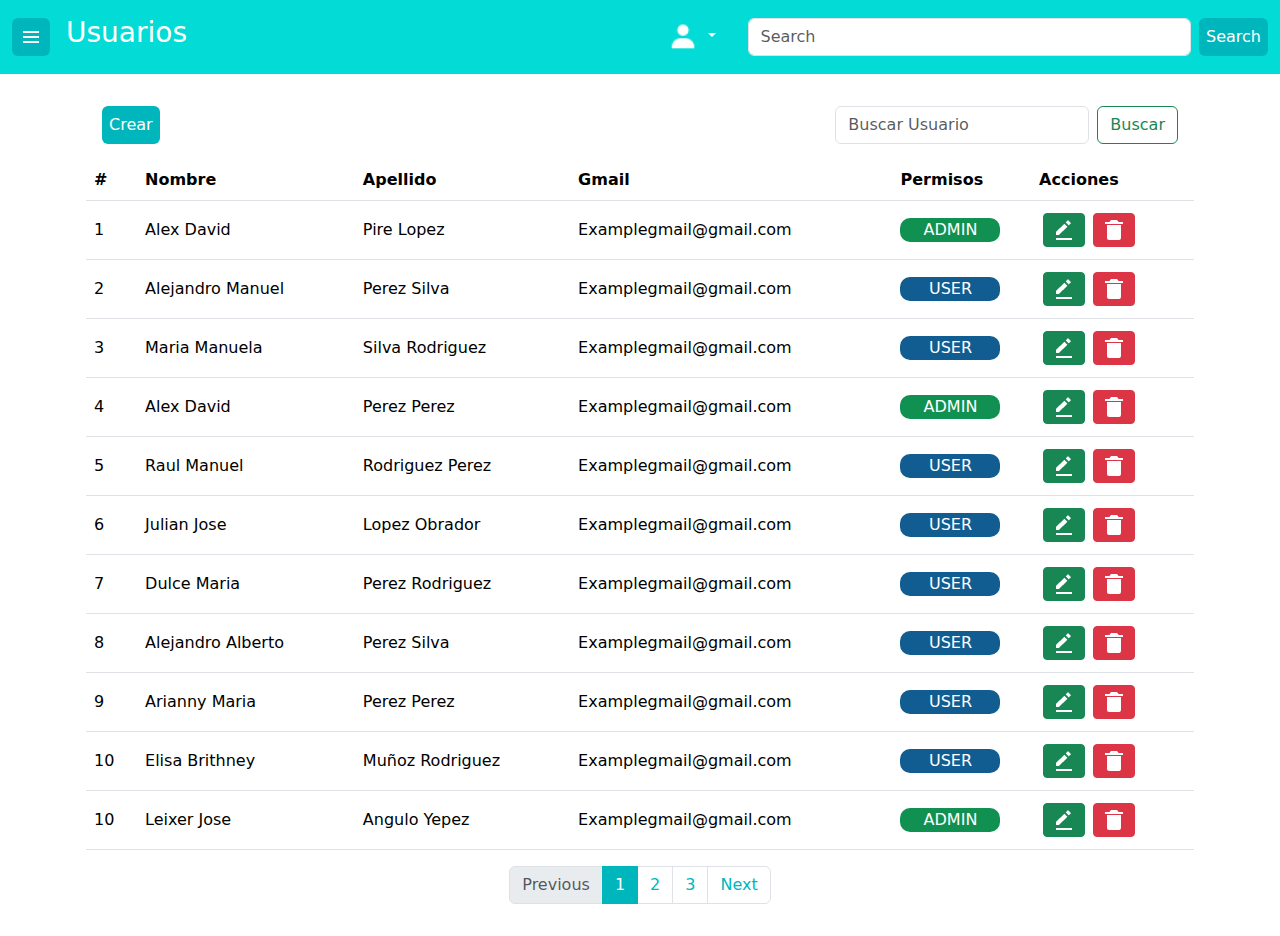
<file: Usuarios.html>
<!DOCTYPE html>
<html lang="en">

<head>
  <meta charset="UTF-8" />
  <meta http-equiv="X-UA-Compatible" content="IE=edge" />
  <meta name="viewport" content="width=device-width, initial-scale=1.0" />
  <link rel="stylesheet" href="bootstrap-5.3.3-dist/css/bootstrap.css" />
  <link rel="stylesheet" href="Assets/index.css">
  <link href='https://unpkg.com/boxicons@2.1.4/css/boxicons.min.css' rel='stylesheet'>
  <title>Document</title>
</head>

<body data-bs-spy="scroll">
  <div class="container-fluid">
    <div class="row">

      <div class="offcanvas offcanvas-start bg-rj-blue text-white" data-bs-scroll="true" tabindex="-1"
        id="offcanvasWithBothOptions" aria-labelledby="offcanvasWithBothOptionsLabel">
        <div class="offcanvas-header">
          <a href="#" class="nav-link d-flex align-items-center gap-2 active text-white fw-bolder">
            <img src="Assets/img/logo2.png" alt="" height="40" width="45" />
            <h5 class="offcanvas-title" id="offcanvasWithBothOptionsLabel">
              ROMEO Y JULIETA
            </h5>
          </a>
          <button type="button" class="btn-close" data-bs-dismiss="offcanvas" aria-label="Close"></button>
        </div>
        <div class="offcanvas-body">
          <ul class="nav flex-column">
            <li class="nav-item">
              <a class="nav-link p-2 d-flex align-items-center gap-2 active text-white fw-bolder rj-offcanva-link"
                href="index.html"><i><img src="Assets/icons/WHite icons/menu-regular-24.png" alt="" /></i>
                Dashboard</a>
            </li>
            <li class="nav-item">
              <a class="nav-link p-2 d-flex align-items-center gap-2 active text-white fw-bolder rj-offcanva-link"
                href="Inventario.html"><i><img src="Assets/icons/WHite icons/cart-alt-solid-24.png" alt="" /></i>
                Inventario</a>
            </li>
            <li class="nav-item">
              <a class="rj-link-active nav-link p-2 d-flex align-items-center gap-2 active text-white fw-bolder rj-offcanva-link"
                href="clientes/index.html"><i><img src="Assets/icons/WHite icons/happy-regular-24.png"
                    alt="" /></i>Usuarios</a>
            </li>
            <li class="nav-item">
              <a class="nav-link p-2 d-flex align-items-center gap-2 active text-white fw-bolder rj-offcanva-link"
                href="Proovedores.html"><i><img src="Assets/icons/WHite icons/dollar-circle-solid-24.png"
                    alt="" /></i>Provedores</a>
            </li>
            <li class="nav-item">
              <a class="nav-link p-2 d-flex align-items-center gap-2 active text-white fw-bolder rj-offcanva-link"
                href="Envios.html"><i><img src="Assets/icons/WHite icons/plane-solid-24.png" alt="" /></i>Envios</a>
            </li>
            <li class="nav-item">
              <a class="nav-link p-2 d-flex align-items-center gap-2 active text-white fw-bolder rj-offcanva-link"
                href="https://www.youtube.com/watch?v=dQw4w9WgXcQ">
                <i><img src="Assets/icons/WHite icons/laptop-regular-24.png" alt="" /></i>En proceso</a>
            </li>
          </ul>
        </div>
      </div>

      <main class="ms-sm-auto p-0">
        <header class="navbar navbar-expand-lg p-0 bd-navbar bg-rj-blue sticky-top">
          <nav class="navbar container-xxl p-0 bd-gutter flex-wrap flex-lg-nowrap navbar-expand-lg">
            <div class="container-fluid">
              <button class="btn btn-rj-blue" type="button" data-bs-toggle="offcanvas"
                data-bs-target="#offcanvasWithBothOptions" aria-controls="offcanvasWithBothOptions">
                <img src="Assets/icons/WHite icons/menu-regular-24.png" alt="" />
              </button>

              <h3 class="p-3 text-white">Usuarios</h3>

              <div class="navbar-collapse flex justify-content-end row" id="navbarNav">
                <ul class="navbar-nav d-flex justify-content-end col-6">
                  <li class="nav-item dropdown">
                    <a class="nav-link dropdown-toggle text-white" href="#" role="button" data-bs-toggle="dropdown"
                      aria-expanded="false">
                      <i><img src="Assets/icons/WHite icons/user-solid-24.png" height="30" /></i>
                    </a>


                    </button>
                    <ul class="dropdown-menu">
                      <li><a class="dropdown-item" href="#">Perfil</a></li>
                      <li>
                        <a class="dropdown-item" href="#">Panel administrativo</a>
                      </li>
                      <li>
                        <hr class="dropdown-divider" />
                      </li>
                      <li>
                        <a class="dropdown-item" href="#">Cerrar seccion</a>
                      </li>
                    </ul>
                  </li>
                </ul>
                <form class="d-flex col-6" role="search">
                  <input class="form-control me-2" type="search" placeholder="Search" aria-label="Search" />
                  <button class="btn-rj-blue" type="submit">
                    Search
                  </button>
                </form>
              </div>
            </div>
          </nav>
        </header>

        <div class="container p-3">
          <nav class="navbar navbar-expand-lg d-flex justify-content-between p-3 row">
            <div class="col-4 col-md-4">
              <button type="button" class="btn btn-rj-blue" data-bs-toggle="modal" data-bs-target="#CrearModal">
                Crear
              </button>
            </div>

            <form class="d-flex col-8 col-md-4" role="search">
              <input class="form-control me-2" type="search" placeholder="Buscar Usuario" aria-label="Search" />
              <button class="btn btn-outline-success" type="submit">
                Buscar
              </button>
            </form>
          </nav>

          <div class="table-responsive">
            <table class="table align-middle">
              <thead>
                <tr>
                  <th scope="col">#</th>
                  <th scope="col">Nombre</th>
                  <th scope="col">Apellido</th>
                  <th scope="col">Gmail</th>
                  <th scope="col">Permisos</th>
                  <th scope="col">Acciones</th>

                </tr>
              <tbody>
                <tr>
                  <td>1</td>
                  <td>Alex David</td>
                  <td>Pire Lopez</td>
                  <td>Examplegmail@gmail.com</td>
                  <td>
                    <div class="admin">
                      ADMIN
                    </div>
                  </td>
                  <td class="d-flex">
                    <button class="btn btn-success m-1 btn-sm" data-bs-toggle="modal" data-bs-target="#EditarModal">
                      <img src="Assets/icons/WHite icons/edit-alt-solid-24.png" alt="" />
                    </button>
                    <button class="btn btn-danger m-1 btn-sm" data-bs-toggle="modal" data-bs-target="#BorrarModal">
                      <img src="Assets/icons/WHite icons/trash-alt-solid-24.png" alt="" />
                    </button>
                  </td>
                </tr>
                <tr>
                  <td>2</td>
                  <td>Alejandro Manuel</td>
                  <td>Perez Silva</td>
                  <td>Examplegmail@gmail.com</td>
                  <td>
                    <div class="user">
                      USER
                    </div>
                  </td>
                  <td class="d-flex">
                    <button class="btn btn-success m-1 btn-sm" data-bs-toggle="modal" data-bs-target="#EditarModal">
                      <img src="Assets/icons/WHite icons/edit-alt-solid-24.png" alt="" />
                    </button>
                    <button class="btn btn-danger m-1 btn-sm" data-bs-toggle="modal" data-bs-target="#BorrarModal">
                      <img src="Assets/icons/WHite icons/trash-alt-solid-24.png" alt="" />
                    </button>
                  </td>
                </tr>
                <tr>
                  <td>3</td>
                  <td>Maria Manuela</td>
                  <td>Silva Rodriguez</td>
                  <td>Examplegmail@gmail.com</td>
                  <td>
                    <div class="user">
                      USER
                    </div>
                  </td>
                  <td class="d-flex">
                    <button class="btn btn-success m-1 btn-sm" data-bs-toggle="modal" data-bs-target="#EditarModal">
                      <img src="Assets/icons/WHite icons/edit-alt-solid-24.png" alt="" />
                    </button>
                    <button class="btn btn-danger m-1 btn-sm" data-bs-toggle="modal" data-bs-target="#BorrarModal">
                      <img src="Assets/icons/WHite icons/trash-alt-solid-24.png" alt="" />
                    </button>
                  </td>
                </tr>
                <tr>
                  <td>4</td>
                  <td>Alex David</td>
                  <td>Perez Perez</td>
                  <td>Examplegmail@gmail.com</td>
                  <td>
                    <div class="admin">
                      ADMIN
                    </div>
                  </td>
                  <td class="d-flex">
                    <button class="btn btn-success m-1 btn-sm" data-bs-toggle="modal" data-bs-target="#EditarModal">
                      <img src="Assets/icons/WHite icons/edit-alt-solid-24.png" alt="" />
                    </button>
                    <button class="btn btn-danger m-1 btn-sm" data-bs-toggle="modal" data-bs-target="#BorrarModal">
                      <img src="Assets/icons/WHite icons/trash-alt-solid-24.png" alt="" />
                    </button>
                  </td>
                </tr>
                <tr>
                  <td>5</td>
                  <td>Raul Manuel</td>
                  <td>Rodriguez Perez</td>
                  <td>Examplegmail@gmail.com</td>
                  <td>
                    <div class="user">
                      USER
                    </div>
                  </td>
                  <td class="d-flex">
                    <button class="btn btn-success m-1 btn-sm" data-bs-toggle="modal" data-bs-target="#EditarModal">
                      <img src="Assets/icons/WHite icons/edit-alt-solid-24.png" alt="" />
                    </button>
                    <button class="btn btn-danger m-1 btn-sm" data-bs-toggle="modal" data-bs-target="#BorrarModal">
                      <img src="Assets/icons/WHite icons/trash-alt-solid-24.png" alt="" />
                    </button>
                  </td>
                </tr>
                <tr>
                  <td>6</td>
                  <td>Julian Jose</td>
                  <td>Lopez Obrador</td>
                  <td>Examplegmail@gmail.com</td>
                  <td>
                    <div class="user">
                      USER
                    </div>
                  </td>
                  <td class="d-flex">
                    <button class="btn btn-success m-1 btn-sm" data-bs-toggle="modal" data-bs-target="#EditarModal">
                      <img src="Assets/icons/WHite icons/edit-alt-solid-24.png" alt="" />
                    </button>
                    <button class="btn btn-danger m-1 btn-sm" data-bs-toggle="modal" data-bs-target="#BorrarModal">
                      <img src="Assets/icons/WHite icons/trash-alt-solid-24.png" alt="" />
                    </button>
                  </td>
                </tr>
                <tr>
                  <td>7</td>
                  <td>Dulce Maria</td>
                  <td>Perez Rodriguez</td>
                  <td>Examplegmail@gmail.com</td>
                  <td>
                    <div class="user">
                      USER
                    </div>
                  </td>
                  <td class="d-flex">
                    <button class="btn btn-success m-1 btn-sm" data-bs-toggle="modal" data-bs-target="#EditarModal">
                      <img src="Assets/icons/WHite icons/edit-alt-solid-24.png" alt="" />
                    </button>
                    <button class="btn btn-danger m-1 btn-sm" data-bs-toggle="modal" data-bs-target="#BorrarModal">
                      <img src="Assets/icons/WHite icons/trash-alt-solid-24.png" alt="" />
                    </button>
                  </td>
                </tr>
                <tr>
                  <td>8</td>
                  <td>Alejandro Alberto</td>
                  <td>Perez Silva</td>
                  <td>Examplegmail@gmail.com</td>
                  <td>
                    <div class="user">
                      USER
                    </div>
                  </td>
                  <td class="d-flex">
                    <button class="btn btn-success m-1 btn-sm" data-bs-toggle="modal" data-bs-target="#EditarModal">
                      <img src="Assets/icons/WHite icons/edit-alt-solid-24.png" alt="" />
                    </button>
                    <button class="btn btn-danger m-1 btn-sm" data-bs-toggle="modal" data-bs-target="#BorrarModal">
                      <img src="Assets/icons/WHite icons/trash-alt-solid-24.png" alt="" />
                    </button>
                  </td>
                </tr>
                <tr>
                  <td>9</td>
                  <td>Arianny Maria</td>
                  <td>Perez Perez</td>
                  <td>Examplegmail@gmail.com</td>
                  <td>
                    <div class="user">
                      USER
                    </div>
                  </td>
                  <td class="d-flex">
                    <button class="btn btn-success m-1 btn-sm" data-bs-toggle="modal" data-bs-target="#EditarModal">
                      <img src="Assets/icons/WHite icons/edit-alt-solid-24.png" alt="" />
                    </button>
                    <button class="btn btn-danger m-1 btn-sm" data-bs-toggle="modal" data-bs-target="#BorrarModal">
                      <img src="Assets/icons/WHite icons/trash-alt-solid-24.png" alt="" />
                    </button>
                  </td>
                </tr>
                <tr>
                  <td>10</td>
                  <td>Elisa Brithney</td>
                  <td>Muñoz Rodriguez</td>
                  <td>Examplegmail@gmail.com</td>
                  <td>
                    <div class="user">
                      USER
                    </div>
                  </td>
                  <td class="d-flex">
                    <button class="btn btn-success m-1 btn-sm" data-bs-toggle="modal" data-bs-target="#EditarModal">
                      <img src="Assets/icons/WHite icons/edit-alt-solid-24.png" alt="" />
                    </button>
                    <button class="btn btn-danger m-1 btn-sm" data-bs-toggle="modal" data-bs-target="#BorrarModal">
                      <img src="Assets/icons/WHite icons/trash-alt-solid-24.png" alt="" />
                    </button>
                  </td>
                </tr>
                <tr>
                  <td>10</td>
                  <td>Leixer Jose</td>
                  <td>Angulo Yepez</td>
                  <td>Examplegmail@gmail.com</td>
                  <td>
                    <div class="admin">
                      ADMIN
                    </div>
                  </td>
                  <td class="d-flex">
                    <button class="btn btn-success m-1 btn-sm" data-bs-toggle="modal" data-bs-target="#EditarModal">
                      <img src="Assets/icons/WHite icons/edit-alt-solid-24.png" alt="" />
                    </button>
                    <button class="btn btn-danger m-1 btn-sm" data-bs-toggle="modal" data-bs-target="#BorrarModal">
                      <img src="Assets/icons/WHite icons/trash-alt-solid-24.png" alt="" />
                    </button>
                  </td>
                </tr>
              </tbody>

              </thead>

            </table>

            <!-- Modal Para Crear -->
            <div class="modal fade" id="CrearModal" data-bs-backdrop="static" data-bs-keyboard="false" tabindex="-1"
              aria-labelledby="staticBackdropLabel" aria-hidden="true">
              <div class="modal-dialog modal-dialog-centered">
                <div class="modal-content">
                  <div class="modal-header">
                    <h1 class="modal-title fs-5" id="staticBackdropLabel">
                      Crear Usuario
                    </h1>
                  </div>
                  <div class="modal-body">
                    <form class="needs-validation" novalidate>
                      <div class="container container-form d-flex flex-column p-3">

                        <label for="validationCustom01">Nombres</label>
                        <div class="form-label input-group flex-nowrap m-2">
                          <input type="text" class="form-control" id="validationCustom01" placeholder="Alex David"
                            aria-label="Username" aria-describedby="addon-wrapping" />
                          <div class="valid-feedback"></div>
                        </div>
                        <label for="">Apellidos</label>
                        <div class="input-group flex-nowrap m-2">
                          <input type="text" class="form-control" placeholder="Lopez Perez" aria-label="Username"
                            aria-describedby="addon-wrapping" />
                        </div>
                        <label for="">Gmail </label>
                        <div class="input-group flex-nowrap m-2">
                          <input type="text" class="form-control" placeholder="Example@gmail.com" aria-label="Username"
                            aria-describedby="addon-wrapping" />
                        </div>



                        <div class="input-group pt-3 pb-3 ">
                          <select class="form-select" id="inputGroupSelect02">
                            <option selected>Tipo</option>
                            <option value="1">Admin</option>
                            <option value="2">User</option>

                          </select>
                        </div>


                      </div>

                      <div class="modal-footer">
                        <button type="button" class="btn btn-secondary" data-bs-dismiss="modal">
                          Cerrar
                        </button>
                        <button type="submit" class="btn btn-rj-blue">
                          Registrar
                        </button>
                      </div>
                    </form>
                  </div>
                </div>
              </div>
            </div>
            <!-- Modal de Editar -->
            <div class="modal fade" id="EditarModal" data-bs-backdrop="static" data-bs-keyboard="false" tabindex="-1"
              aria-labelledby="staticBackdropLabel" aria-hidden="true">
              <div class="modal-dialog modal-dialog-centered">
                <div class="modal-content">
                  <div class="modal-header">
                    <h1 class="modal-title fs-5" id="staticBackdropLabel">
                      Editar Usuario
                    </h1>
                  </div>
                  <div class="modal-body">
                    <div class="d-flex">
                      <div class="container container-form d-flex flex-column p-3">

                        <label for="validationCustom01">Nombres</label>
                        <div class="form-label input-group flex-nowrap m-2">
                          <input type="text" class="form-control" id="validationCustom01" placeholder="Alex David"
                            aria-label="Username" aria-describedby="addon-wrapping" />
                          <div class="valid-feedback"></div>
                        </div>
                        <label for="">Apellidos</label>
                        <div class="input-group flex-nowrap m-2">
                          <input type="text" class="form-control" placeholder="Lopez Perez" aria-label="Username"
                            aria-describedby="addon-wrapping" />
                        </div>
                        <label for="">Gmail </label>
                        <div class="input-group flex-nowrap m-2">
                          <input type="text" class="form-control" placeholder="Example@gmail.com" aria-label="Username"
                            aria-describedby="addon-wrapping" />
                        </div>



                        <div class="input-group pt-3 pb-3 ">
                          <select class="form-select" id="inputGroupSelect02">
                            <option selected>Tipo</option>
                            <option value="1">Admin</option>
                            <option value="2">User</option>

                          </select>
                        </div>


                      </div>


                    </div>
                    <div class="modal-footer">
                      <button type="button" class="btn btn-secondary" data-bs-dismiss="modal">
                        Cerrar
                      </button>
                      <button type="button" class="btn btn-rj-blue">
                        Guardar Cambios
                      </button>
                    </div>
                  </div>
                </div>
              </div>
            </div>
            <!-- Modal de borrar -->
            <div class="modal fade" id="BorrarModal" data-bs-backdrop="static" data-bs-keyboard="false" tabindex="-1"
              aria-labelledby="staticBackdropLabel" aria-hidden="true">
              <div class="modal-dialog modal-dialog-centered">
                <div class="modal-content">
                  <div class="modal-header">
                    <h1 class="modal-title fs-5" id="staticBackdropLabel">
                      Borrar Usuario
                    </h1>
                  </div>
                  <div class="modal-body text-center">
                    <h3>¿Estas seguro que quieres eliminar este Usuario?</h3>
                    <h5>(No podras recuperalo luego)</h5>
                  </div>
                  <div class="modal-footer d-flex justify-content-between">
                    <button type="button" class="btn btn-secondary" data-bs-dismiss="modal">
                      Cerrar
                    </button>
                    <button type="button" class="btn btn-danger">
                      Eliminar
                    </button>
                  </div>
                </div>
              </div>
            </div>


          </div>
          <nav class="d-flex justify-content-center" aria-label="...">
            <ul class="pagination">
              <li class="page-item disabled">
                <a class="page-link">Previous</a>
              </li>
              <li class="page-item active">
                <a class="page-link" href="#">1</a>
              </li>
              <li class="page-item" aria-current="page">
                <a class="page-link" href="#">2</a>
              </li>
              <li class="page-item"><a class="page-link" href="#">3</a></li>
              <li class="page-item">
                <a class="page-link" href="#">Next</a>
              </li>
            </ul>
          </nav>
        </div>
      </main>
    </div>
  </div>

  <script src="bootstrap-5.3.3-dist/js/bootstrap.bundle.min.js"></script>
</body>

</html>
</file>
<file: Assets/index.css>
input::-webkit-inner-spin-button,
input::-webkit-outer-spin-button {
    -webkit-appearance: none;
}

colgroup {
    color: #f3c1ff;
    color: #fafb7b;
    color: #fc5566;
    color: #03dcd6;
    color: #f8c3f2;
}


.bg-rj-blue {
    background-color: #03dcd6;
}

.bg-rj-lred {
    background-color: #ffbec5;
}

.bg-rj-lgreen {
    background-color: #24c675;
}

.bg-rj-gray {
    background-color: rgb(225, 225, 225);
}

.bg-rj-red {
    background-color: #fc5566;
}

.bg-rj-yellow {
    background-color: #e7cd08;
}

.bg-rj-lpink {
    background-color: #c475d8;
}

.bg-rj-pink {
    background-color: #cf79c5;
}

.rj-text-green {
    color: #00a038;

}

.btn-rj-blue {
    background-color: #00b6bd;
    color: white;
    border: none;
    border-radius: 6px;
    padding: 7px;
    transition: all 300ms ease;
}

.btn-rj-blue:hover {
    background-color: #005e70;
    color: white;
}

.rj-link-active {
    background-color: #00819b;
}

.active>.page-link {
    z-index: 3;
    background-color: #00b6bd;
    color: white;
    border-color: #00b6bd;
}

.page-item {
    --bs-pagination-color: #00b6bd;
}

.navbar-nav .dropdown-menu {
    position: absolute;
}


.rj-offcanva-link {
    border-radius: 10px;
}

.rj-offcanva-link:hover {
    background-color: #009da2;

}

.admin {
    background-color: rgb(17, 145, 81);
    color: white;
    border-radius: 10px;
    text-align: center;
    max-width: 100px;
}

.user {
    background-color: rgb(17, 92, 145);
    color: white;
    border-radius: 10px;
    text-align: center;
    max-width: 100px;
}

.container-form {
    max-width: 400px;
}

.Entregado {
    background-color: rgb(36, 170, 81);
    color: white;
    border-radius: 10px;
    padding: 5px;
    text-align: center;
}

.no-Entregado {
    background-color: rgb(170, 58, 36);
    color: white;
    border-radius: 10px;
    padding: 5px;
}

.Entregado-pendiente {
    background-color: rgb(186, 133, 20);
    color: white;
    border-radius: 10px;
    padding: 5px;

}

.card-rj {
    border-radius: 30px;
    padding: 30px;
}

.card-link {
    transition: all 300ms ease;
    cursor: pointer;
}

.card-link:hover {
    filter: brightness(1.1);
}

.link-rj {
    color: white;
    text-decoration: none;
}

.btn-rj-pink {
    background-color: #8b36a1;
    color: white;
}

.btn-rj-pink:hover {
    background-color: #601f70;
    color: white;
}
</file>
